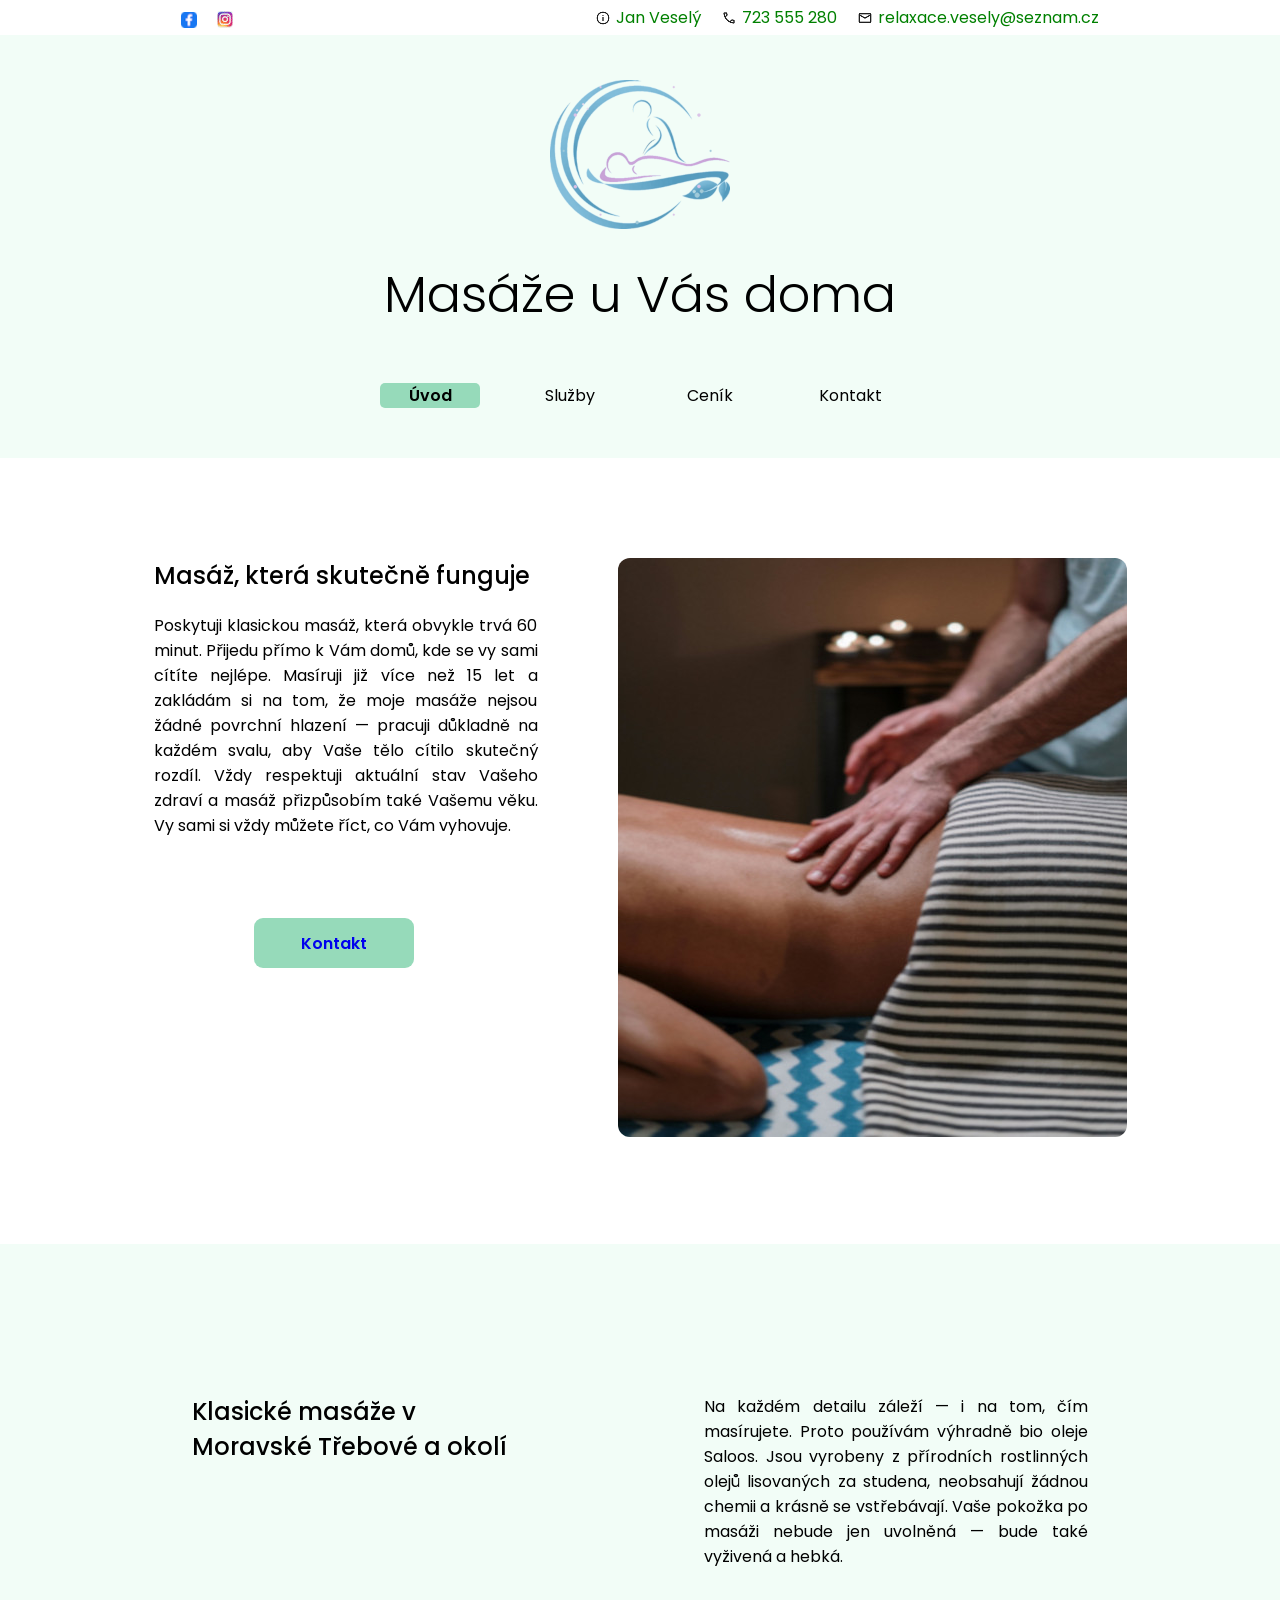
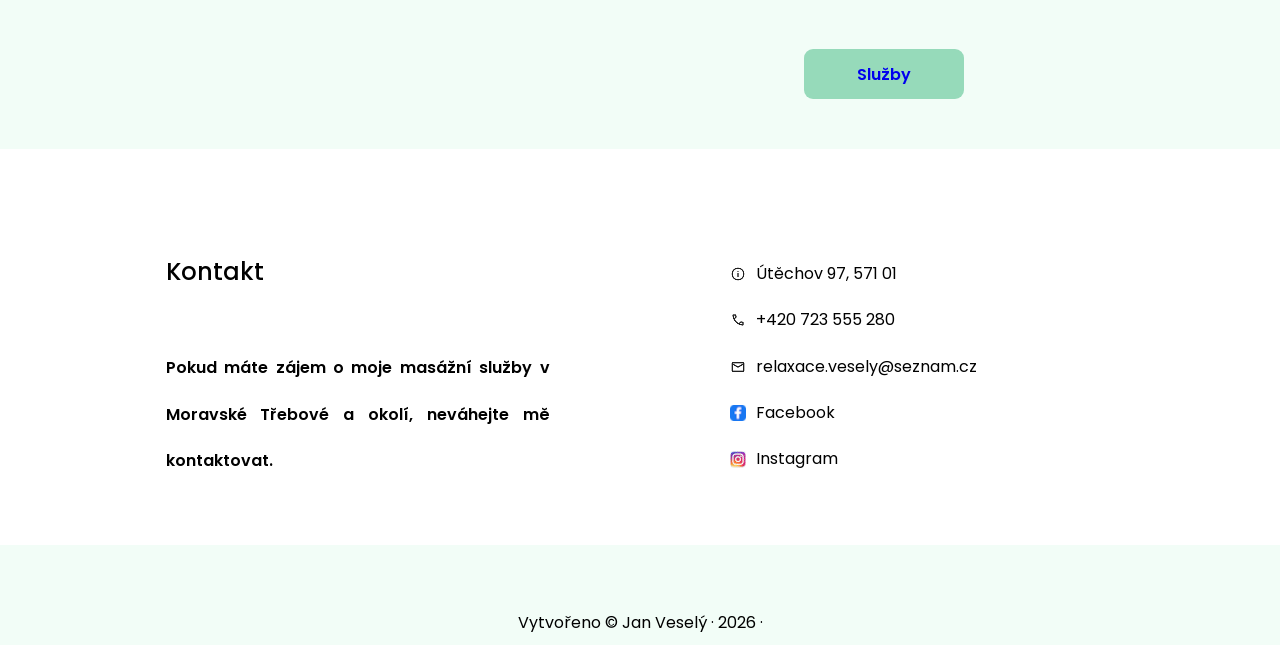
<file: index.html>
<!doctype html>
<html lang="cs">
  <head>
    <meta charset="UTF-8" />
    <meta name="viewport" content="width=device-width, initial-scale=1.0" />
    <link rel="stylesheet" href="style.css" />
    <link rel="stylesheet" href="media-query.css" />
    <title>Úvod</title>
  </head>

  <body>
    <div class="container">
      <!-- vrchní lišta s kontakty-->
      <div class="top-bar">
        <div class="top-bar_social-icons">
          <a href="https://www.facebook.com/profile.php?id=61579508108314" target="_blank"><img src="img/ikona-fb.png" alt="" /></a>
          <a href="https://www.instagram.com/jan.vesely._masaze/" target="_blank"><img src="img/ikona_IG.jpg" alt="" /></a>
        </div>
        <div class="top-bar_contacts">
          <span>
            <img src="img/icon-info.png" alt="" />
            Jan Veselý
          </span>
          <span>
            <img src="img/icon-telephone.png" alt="" />
            723 555 280
          </span>
          <span>
            <img src="img/icon-envelope.png" alt="" />
            relaxace.vesely@seznam.cz
          </span>
        </div>
      </div>

      <!-- Nadpis + logo + navigace -->
      <header>
        <div class="menu-close">
          <div class="hamburger-menu"><img src="img/hamburger-menu.png" alt="" /></div>
          <div class="close"><img src="img/close.png" alt="" /></div>
        </div>

        <div class="header_icon">
          <img src="img/logo_blue_purple.png" alt="" />
        </div>
        <span class="header_title">Masáže u Vás doma</span>
        <nav>
          <ul class="main-nav">
            <li><a href="index.html" target="_blank">Úvod</a></li>
            <li><a href="sluzby.html" target="_blank">Služby</a></li>
            <li><a href="cenik.html" target="_blank">Ceník</a></li>
            <li><a href="kontakt.html" target="_blank">Kontakt</a></li>
            <!-- mobile-contact-ve vyjížděcím menu -->
            <li class="mobile-contact">
              <span>
                <img src="img/icon-info.png" alt="" />
                Jan Veselý
              </span>
              <span>
                <img src="img/icon-telephone.png" alt="" />
                723 555 280
              </span>
              <span>
                <img src="img/icon-envelope.png" alt="" />
                relaxace.vesely@seznam.cz
              </span>
            </li>
            <!-- konec=> mobile-contact-ve vyjížděcím menu -->
          </ul>
        </nav>
      </header>

      <!-- hlavní obsah -->
      <main>
        <!-- section intro -->
        <section class="main_intro-wrapper">
          <section class="intro_content">
            <h2>Masáž, která skutečně funguje</h2>
            <p>
              Poskytuji klasickou masáž, která obvykle trvá 60 minut. Přijedu přímo k Vám domů, kde se vy sami cítíte nejlépe. Masíruji již více než 15 let a zakládám si na tom, že moje masáže nejsou
              žádné povrchní hlazení — pracuji důkladně na každém svalu, aby Vaše tělo cítilo skutečný rozdíl. Vždy respektuji aktuální stav Vašeho zdraví a masáž přizpůsobím také Vašemu věku. Vy sami
              si vždy můžete říct, co Vám vyhovuje.
            </p>
            <a href="kontakt.html" target="_blank">Kontakt</a>
          </section>
          <div class="intro_photo"><img src="img/fotka masaze-ruce.jpg" alt="" /></div>
        </section>

        <!-- section services -->
        <section class="main_services-wrapper">
          <section class="services_left">
            <h2>Klasické masáže v Moravské Třebové a okolí</h2>
          </section>
          <section class="services_right">
            <p>
              Na každém detailu záleží — i na tom, čím masírujete. Proto používám výhradně bio oleje Saloos. Jsou vyrobeny z přírodních rostlinných olejů lisovaných za studena, neobsahují žádnou
              chemii a krásně se vstřebávají. Vaše pokožka po masáži nebude jen uvolněná — bude také vyživená a hebká.
            </p>
            <a href="sluzby.html" target="_blank">Služby</a>
          </section>
        </section>

        <!-- section contact -->
        <section class="main_contacts-wrapper">
          <section class="contacts_left">
            <h2>Kontakt</h2>
            <p>Pokud máte zájem o moje masážní služby v Moravské Třebové a okolí, neváhejte mě kontaktovat.</p>
          </section>
          <section class="contacts_right">
            <ul>
              <li class="adresa">
                <img src="img/icon-info.png" alt="" />
                Útěchov 97, 571 01
              </li>
              <li class="telephone">
                <img src="img/icon-telephone.png" alt="" />
                +420 723 555 280
              </li>
              <li class="email">
                <img src="img/icon-envelope.png" alt="" />
                relaxace.vesely@seznam.cz
              </li>
              <li class="facebook">
                <a href="https://www.facebook.com/profile.php?id=61579508108314" target="_blank">
                  <img src="img/ikona-fb.png" alt="" />
                  Facebook
                </a>
              </li>
              <li class="instagram">
                <a href="https://www.instagram.com/jan.vesely._masaze/" target="_blank">
                  <img src="img/ikona_IG.jpg" alt="" />
                  Instagram
                </a>
              </li>
            </ul>
          </section>
        </section>
      </main>
      <!-- footer -->
      <footer><span class="footer">Vytvořeno &copy; Jan Veselý &middot; 2026 &middot;</span></footer>
    </div>
    <script src="script.js"></script>
  </body>
</html>
</file>
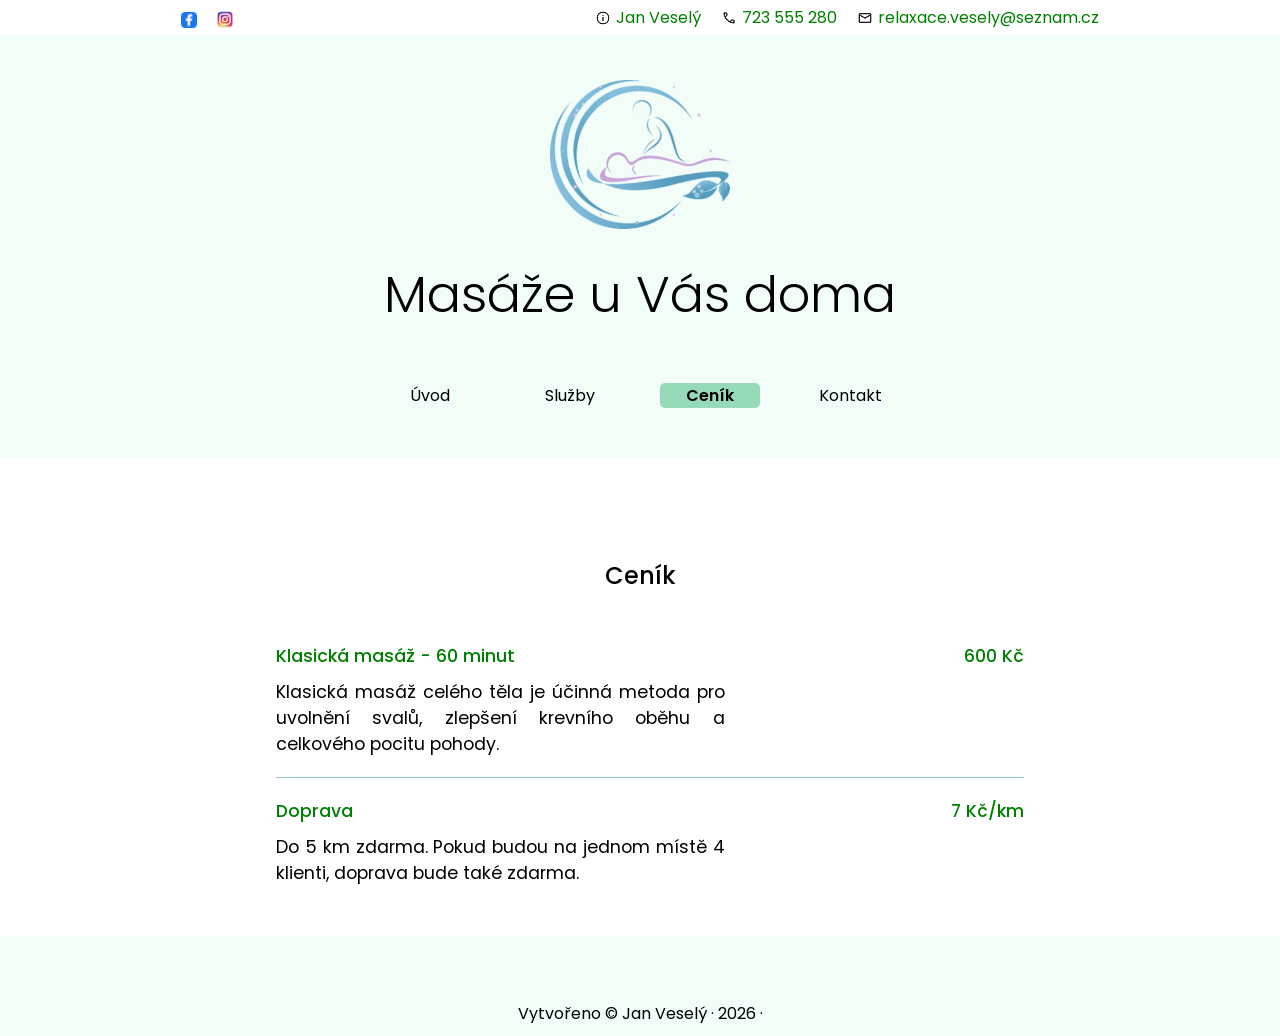
<file: cenik.html>
<!doctype html>
<html lang="en">
  <head>
    <meta charset="UTF-8" />
    <meta name="viewport" content="width=device-width, initial-scale=1.0" />
    <link rel="stylesheet" href="style.css" />
    <link rel="stylesheet" href="media-query.css" />
    <title>Ceník</title>
  </head>
  <body>
    <div class="container">
      <!-- vrchní lišta s kontakty-->
      <div class="top-bar">
        <div class="top-bar_social-icons">
          <a href="https://www.facebook.com/profile.php?id=61579508108314" target="_blank"><img src="img/ikona-fb.png" alt="" /></a>
          <a href="https://www.instagram.com/jan.vesely._masaze/" target="_blank"><img src="img/ikona_IG.jpg" alt="" /></a>
        </div>
        <div class="top-bar_contacts">
          <span>
            <img src="img/icon-info.png" alt="" />
            Jan Veselý
          </span>
          <span>
            <img src="img/icon-telephone.png" alt="" />
            723 555 280
          </span>
          <span>
            <img src="img/icon-envelope.png" alt="" />
            relaxace.vesely@seznam.cz
          </span>
        </div>
      </div>
      <!-- Nadpis + logo + navigace -->
      <header>
        <div class="menu-close">
          <div class="hamburger-menu"><img src="img/hamburger-menu.png" alt="" /></div>
          <div class="close"><img src="img/close.png" alt="" /></div>
        </div>
        <div class="header_icon">
          <img src="img/logo_blue_purple.png" alt="" />
        </div>
        <span class="header_title">Masáže u Vás doma</span>
        <nav>
          <ul class="main-nav">
            <li><a href="index.html">Úvod</a></li>
            <li><a href="sluzby.html">Služby</a></li>
            <li><a href="cenik.html">Ceník</a></li>
            <li><a href="kontakt.html">Kontakt</a></li>
            <!-- mobile-contact-ve vyjížděcím menu -->
            <li class="mobile-contact">
              <span>
                <img src="img/icon-info.png" alt="" />
                Jan Veselý
              </span>
              <span>
                <img src="img/icon-telephone.png" alt="" />
                723 555 280
              </span>
              <span>
                <img src="img/icon-envelope.png" alt="" />
                relaxace.vesely@seznam.cz
              </span>
            </li>
            <!-- konec=> mobile-contact-ve vyjížděcím menu -->
          </ul>
        </nav>
      </header>
      <!-- price page -->
      <!-- classic massage -->
      <main>
        <span class="price-page_title">Ceník</span>
        <section class="price-page_price-list">
          <section class="price-list_classic-massage">
            <section class="classic-massage_align">
              <span class="classic-massage_title">Klasická masáž - 60 minut</span>
              <span>600 Kč</span>
            </section>
            <p>Klasická masáž celého těla je účinná metoda pro uvolnění svalů, zlepšení krevního oběhu a celkového pocitu pohody.</p>
          </section>
          <!-- price list traffic -->
          <section class="price-list_traffic">
            <section class="classic-massage_traffic-align">
              <span class="classic-massage_trafic">Doprava</span>
              <span>7 Kč/km</span>
            </section>
            <p>Do 5 km zdarma. Pokud budou na jednom místě 4 klienti, doprava bude také zdarma.</p>
          </section>
        </section>
      </main>
      <!-- footer -->
      <footer><span class="footer">Vytvořeno &copy; Jan Veselý &middot; 2026 &middot;</span></footer>
    </div>
    <script src="script.js"></script>
  </body>
</html>
</file>
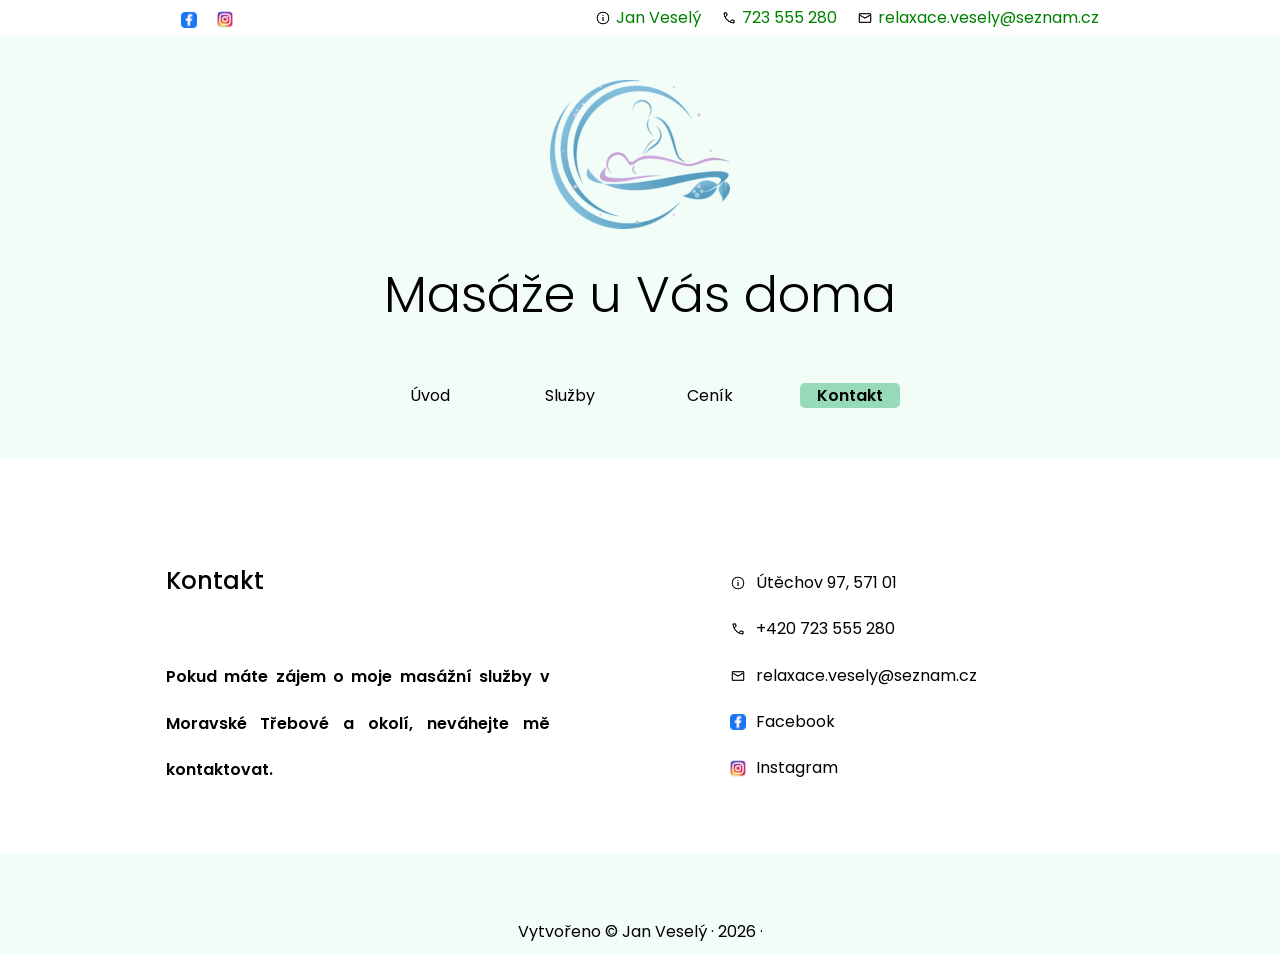
<file: kontakt.html>
<!doctype html>
<html lang="en">
  <head>
    <meta charset="UTF-8" />
    <meta name="viewport" content="width=device-width, initial-scale=1.0" />
    <link rel="stylesheet" href="style.css" />
    <link rel="stylesheet" href="media-query.css" />
    <title>Kontakt</title>
  </head>
  <body>
    <div class="container">
      <!-- vrchní lišta s kontakty-->
      <div class="top-bar">
        <div class="top-bar_social-icons">
          <a href="https://www.facebook.com/profile.php?id=61579508108314" target="_blank"><img src="img/ikona-fb.png" alt="" /></a>
          <a href="https://www.instagram.com/jan.vesely._masaze/" target="_blank"><img src="img/ikona_IG.jpg" alt="" /></a>
        </div>
        <div class="top-bar_contacts">
          <span>
            <img src="img/icon-info.png" alt="" />
            Jan Veselý
          </span>
          <span>
            <img src="img/icon-telephone.png" alt="" />
            723 555 280
          </span>
          <span>
            <img src="img/icon-envelope.png" alt="" />
            relaxace.vesely@seznam.cz
          </span>
        </div>
      </div>

      <!-- tilte logo navigation -->
      <header>
        <div class="menu-close">
          <div class="hamburger-menu"><img src="img/hamburger-menu.png" alt="" /></div>
          <div class="close"><img src="img/close.png" alt="" /></div>
        </div>
        <div class="header_icon">
          <img src="img/logo_blue_purple.png" alt="" />
        </div>
        <span class="header_title">Masáže u Vás doma</span>
        <nav>
          <ul class="main-nav">
            <li><a href="index.html" target="_blank">Úvod</a></li>
            <li><a href="sluzby.html" target="_blank">Služby</a></li>
            <li><a href="cenik.html" target="_blank">Ceník</a></li>
            <li><a href="kontakt.html" target="_blank">Kontakt</a></li>
            <!-- mobile-contact-ve vyjížděcím menu -->
            <li class="mobile-contact">
              <span>
                <img src="img/icon-info.png" alt="" />
                Jan Veselý
              </span>
              <span>
                <img src="img/icon-telephone.png" alt="" />
                723 555 280
              </span>
              <span>
                <img src="img/icon-envelope.png" alt="" />
                relaxace.vesely@seznam.cz
              </span>
            </li>
            <!-- konec=> mobile-contact-ve vyjížděcím menu -->
          </ul>
        </nav>
      </header>
      <!-- section contact -->
        <section class="main_contacts-wrapper">
          <section class="contacts_left">
            <h2>Kontakt</h2>
            <p>Pokud máte zájem o moje masážní služby v Moravské Třebové a okolí, neváhejte mě kontaktovat.</p>
          </section>
          <section class="contacts_right">
            <ul>
              <li class="adresa">
                <img src="img/icon-info.png" alt="" />
                Útěchov 97, 571 01
              </li>
              <li class="telephone">
                <img src="img/icon-telephone.png" alt="" />
                +420 723 555 280
              </li>
              <li class="email">
                <img src="img/icon-envelope.png" alt="" />
                relaxace.vesely@seznam.cz
              </li>
              <li class="facebook">
                <a href="https://www.facebook.com/profile.php?id=61579508108314" target="_blank">
                  <img src="img/ikona-fb.png" alt="" />
                  Facebook
                </a>
              </li>
              <li class="instagram">
                <a href="https://www.instagram.com/jan.vesely._masaze/" target="_blank">
                  <img src="img/ikona_IG.jpg" alt="" />
                  Instagram
                </a>
              </li>
            </ul>
          </section>
        </section>
      </main>
      <!-- footer -->
      <footer><span class="footer">Vytvořeno &copy; Jan Veselý &middot; 2026 &middot;</span></footer>
    </div>
    <script src="script.js"></script>
  </body>
</html>
</file>
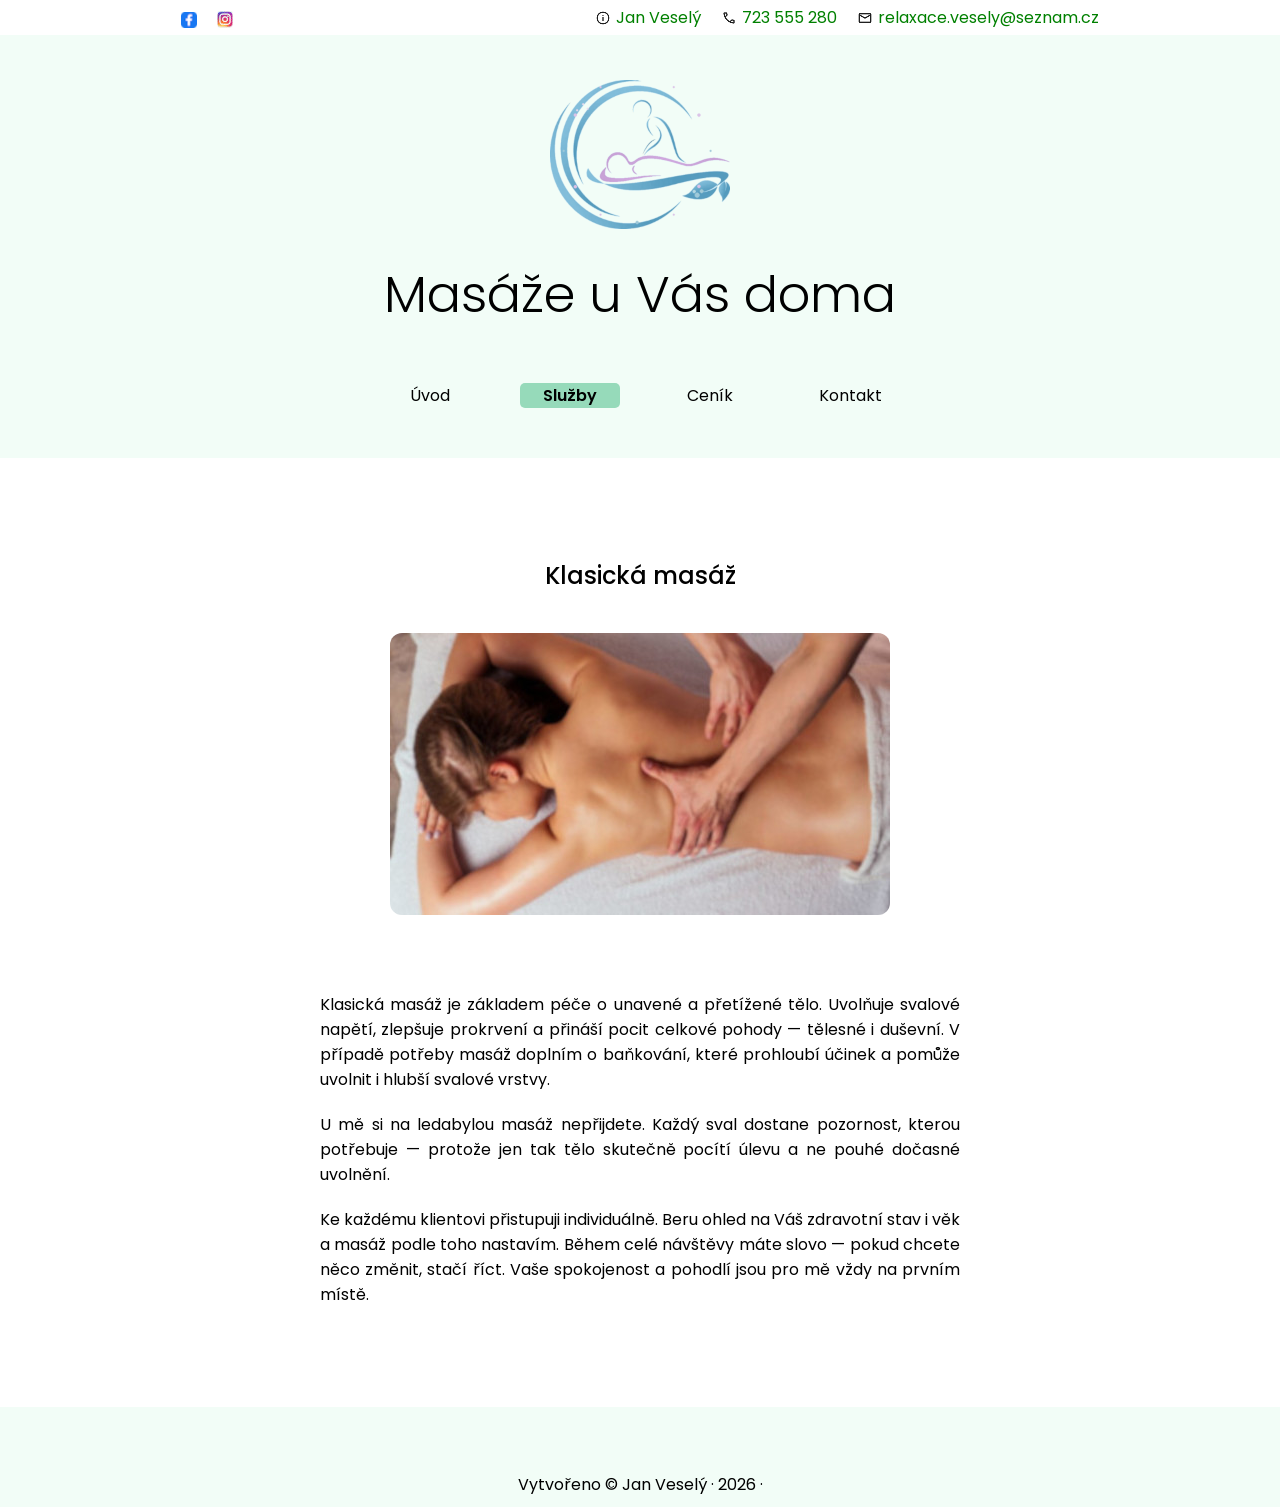
<file: sluzby.html>
<!doctype html>
<html lang="en">
  <head>
    <meta charset="UTF-8" />
    <meta name="viewport" content="width=device-width, initial-scale=1.0" />
    <link rel="stylesheet" href="style.css" />
    <link rel="stylesheet" href="media-query.css" />
    <title>Služby</title>
  </head>
  <body>
    <div class="container">
      <!-- vrchní lišta s kontakty-->
      <div class="top-bar">
        <div class="top-bar_social-icons">
          <a href="https://www.facebook.com/profile.php?id=61579508108314" target="_blank"><img src="img/ikona-fb.png" alt="" /></a>
          <a href="https://www.instagram.com/jan.vesely._masaze/" target="_blank"><img src="img/ikona_IG.jpg" alt="" /></a>
        </div>
        <div class="top-bar_contacts">
          <span>
            <img src="img/icon-info.png" alt="" />
            Jan Veselý
          </span>
          <span>
            <img src="img/icon-telephone.png" alt="" />
            723 555 280
          </span>
          <span>
            <img src="img/icon-envelope.png" alt="" />
            relaxace.vesely@seznam.cz
          </span>
        </div>
      </div>
      <!-- Nadpis + logo + navigace -->
      <header>
        <div class="menu-close">
          <div class="hamburger-menu"><img src="img/hamburger-menu.png" alt="" /></div>
          <div class="close"><img src="img/close.png" alt="" /></div>
        </div>
        <div class="header_icon">
          <img src="img/logo_blue_purple.png" alt="" />
        </div>
        <span class="header_title">Masáže u Vás doma</span>
        <nav>
          <ul class="main-nav">
            <li><a href="index.html">Úvod</a></li>
            <li><a href="sluzby.html">Služby</a></li>
            <li><a href="cenik.html">Ceník</a></li>
            <li><a href="kontakt.html">Kontakt</a></li>
            <!-- mobile-contact-ve vyjížděcím menu -->
            <li class="mobile-contact">
              <span>
                <img src="img/icon-info.png" alt="" />
                Jan Veselý
              </span>
              <span>
                <img src="img/icon-telephone.png" alt="" />
                723 555 280
              </span>
              <span>
                <img src="img/icon-envelope.png" alt="" />
                relaxace.vesely@seznam.cz
              </span>
            </li>
            <!-- konec=> mobile-contact-ve vyjížděcím menu -->
          </ul>
        </nav>
      </header>

      <!-- main section -->
      <!-- service page -->
      <main>
        <article class="service-page_article">
          <span class="service-page_title">Klasická masáž</span>
          <div class="service-page_photo"><img src="img/fotka masaz.jpeg" alt="" /></div>
          <p>
            Klasická masáž je základem péče o unavené a přetížené tělo. Uvolňuje svalové napětí, zlepšuje prokrvení a přináší pocit celkové pohody — tělesné i duševní. V případě potřeby masáž doplním
            o baňkování, které prohloubí účinek a pomůže uvolnit i hlubší svalové vrstvy.
          </p>
          <p>U mě si na ledabylou masáž nepřijdete. Každý sval dostane pozornost, kterou potřebuje — protože jen tak tělo skutečně pocítí úlevu a ne pouhé dočasné uvolnění.</p>
          <p>
            Ke každému klientovi přistupuji individuálně. Beru ohled na Váš zdravotní stav i věk a masáž podle toho nastavím. Během celé návštěvy máte slovo — pokud chcete něco změnit, stačí říct.
            Vaše spokojenost a pohodlí jsou pro mě vždy na prvním místě.
          </p>
        </article>
      </main>
      <!-- footer -->
      <footer><span class="footer">Vytvořeno &copy; Jan Veselý &middot; 2026 &middot;</span></footer>
    </div>
    <script src="script.js"></script>
  </body>
</html>
</file>
<file: style.css>
@import url("https://fonts.googleapis.com/css2?family=Poppins:ital,wght@0,100;0,200;0,300;0,400;0,500;0,600;0,700;0,800;0,900;1,100;1,200;1,300;1,400;1,500;1,600;1,700;1,800;1,900&display=swap");

* {
  margin: 0;
  padding: 0;
  box-sizing: border-box;
}

body {
  font-family: "Poppins", sans-serif;
}

.container {
  width: 100%;
}

/* --- vrchní lišta s kontakty --- */

.top-bar {
  width: 100%;
  display: flex;
  justify-content: space-around;
}

.top-bar_social-icons,
.top-bar_contacts {
  display: flex;
  justify-content: space-between;
  gap: 20px;
}

.top-bar_social-icons {
  margin-top: 10px;
}
/* --- zarovnání ikon a textu na střed ---*/
.top-bar_contacts span {
  display: flex;
  align-items: center;
  gap: 5px;
  color: green;
}

li {
  list-style-type: none;
}

li a {
  text-decoration: none;
  color: black;
}

/* --- header title logo(index) --- */

header {
  padding: 30px;
  background-color: rgb(242, 253, 247);
  text-align: center;
}

.header_icon {
  margin: 0 0 20px 0;
  padding-top: 15px;
}

.header_title {
  font-weight: 300;
  font-size: 3.2em;
}

/* --hamburger menu + close -- */
.menu-close {
  position: relative;
}

.hamburger-menu {
  width: 24px;
  height: 24px;
  display: none;
}

.close {
  width: 24px;
  height: 24px;
  display: none;
}
/* -- vytvoření tříd pro přepínání viditelnosti a skrytí elementů -- */

.block {
  display: block !important;
}

.none {
  display: none !important;
}

/* --- navigation --- */

.main-nav {
  display: flex;
  justify-content: center;
  align-items: center;
  transform: translateX(0); /* přidáme transform, ale necháme menu viditelné */
}

.main-nav li {
  list-style-type: none;
  margin: 50px 20px 20px;
  display: block;
}

/* -- .main-nav .mobile-contact dáváme jen kvůli tomu, aby se v desktop verzi nezobrazily kontakty jak div => top-bar a kvůli vyšší specifičnosti */
.main-nav .mobile-contact {
  display: none;
}

.main-nav li a {
  display: block;
  width: 100px;
  border-radius: 5px;
}

.main-nav li :hover {
  background-color: rgb(150, 218, 186);
}
/* --přidáme třídu active, pro orientaci na které stránce se právě nacházíme pomocí javascriptu-- */
.main-nav a.active {
  background-color: rgb(150, 218, 186);
  border-radius: 5px;
  font-weight: 600;
}

/* --- main sekce --- */
/* --- section intro --- */

.main_intro-wrapper {
  margin-top: 100px;
  display: flex;
  justify-content: center;
  gap: 80px;
}

.intro_content {
  width: 30%;
}

.intro_content p {
  margin-bottom: 80px;
  text-align: justify;
}

.intro_content a {
  display: flex;
  justify-content: center;
  align-items: center;
  width: 160px;
  height: 50px;
  background-color: rgb(150, 218, 186);
  border-radius: 9px;
  font-weight: 600;
  margin-left: 100px;
  text-decoration: none;
}

.intro_content a:hover {
  color: rgb(238, 24, 24);
}

h2 {
  margin-bottom: 20px;
  font-weight: 500;
}

.intro_photo img {
  border-radius: 12px;
  width: 100%; /*-- zajišťuje , že obrázek bude využívat vždy celou šířku rodičovského elementu --*/
  height: auto; /*-- výška se automaticky upraví podle šířky při zachování poměru stran  */
  max-width: 100%; /*-- zajistí, že obrázek nikdy nebude větší než rodičovský element */
}

/* --- section services --- */

.main_services-wrapper {
  margin-top: 100px;
  display: flex;
  justify-content: space-evenly;
  background-color: rgb(242, 253, 247);
  padding: 150px 0 0 0;

  /* height: 600px; */
}

.services_left {
  width: 25%;
}

.services_right {
  width: 30%;
  text-align: justify;
}

.services_right p {
  margin-bottom: 80px;
}

.services_right a {
  display: flex;
  justify-content: center;
  align-items: center;
  width: 160px;
  height: 50px;
  background-color: rgb(150, 218, 186);
  border-radius: 9px;
  font-weight: 600;
  margin: 0 0 50px 100px;
  text-decoration: none;
}

.services_right a:hover {
  color: rgb(238, 24, 24);
}

/* --- service page --- */

.service-page_article {
  width: 50%;
  margin: 100px auto;
  text-align: center;
}

.service-page_title {
  font-size: 1.5em;
  font-weight: 500;
}

.service-page_photo {
  max-width: 500px;
  margin: 0 auto;
}

.service-page_photo img {
  border-radius: 12px;
  margin: 40px 0 50px 0;
  width: 100%; /*-- zajišťuje , že obrázek bude využívat vždy celou šířku rodičovského elementu --*/
  height: auto; /*-- výška se automaticky upraví podle šířky při zachování poměru stran  */
  max-width: 100%; /*-- zajistí, že obrázek nikdy nebude větší než rodičovský element */
}

.service-page_article p {
  margin: 20px 0;
  text-align: justify;
}

/* --- price page --- */
/* --- classic massage --- */

.price-page_price-list {
  width: 60%;
  font-size: 1.1em;
  margin: 50px auto;
}

.price-page_title {
  margin-top: 100px;
  display: block;
  font-size: 1.5em;
  text-align: center;
  font-weight: 500;
}

.price-page_price-list h2 {
  font-weight: 400;
}

.price-list_classic-massage {
  margin-left: 20px;
  padding-bottom: 20px;
  border-bottom: 1px solid rgb(145, 206, 173);
}

.price-list_classic-massage p {
  width: 60%;
  text-align: justify;
  margin-top: 10px;
}

.classic-massage_align {
  display: flex;
  justify-content: space-between;
  color: green;
  font-weight: 500;
}

/* --- price list traffic --- */

.price-list_traffic {
  margin: 20px 0 0 20px;
}

.price-list_traffic p {
  width: 60%;
  text-align: justify;
  margin-top: 10px;
}

.classic-massage_traffic-align {
  display: flex;
  justify-content: space-between;
  color: green;
  font-weight: 500;
}

/* --- section contacts --- */

.main_contacts-wrapper {
  display: flex;
  justify-content: space-evenly;
  align-items: center;
  gap: 15px;
  margin: 100px 0 60px 0;
  line-height: 2.9em;
}

.contacts_left {
  width: 30%;
}

.contacts_left p {
  text-align: justify;
}

.contacts_right {
  width: 30%;
}

.contacts_right li {
  max-width: 100%;
  overflow-wrap: anywhere; /*--zajistí zalamování textu v elementu--*/
}

.main_contacts-wrapper h2 {
  margin-bottom: 50px;
}

.main_contacts-wrapper p {
  font-weight: 600;
}

.main_contacts-wrapper li {
  display: flex;
  align-items: center;
  gap: 10px;
}

.main_contacts-wrapper a {
  display: flex;
  align-items: center;
  gap: 10px;
}

footer {
  display: flex;
  justify-content: center;
  align-items: flex-end;
  height: 100px;
  background-color: rgb(242, 253, 247);
  padding-bottom: 10px;
}
</file>
<file: media-query.css>
@media (max-width: 768px) {
  /* --nadpis - logo - navigace */
  header {
    position: relative;
  }

  .hamburger-menu {
    position: absolute;
    right: 25px;
    display: block;
    z-index: 1;
  }

  .close {
    position: absolute;
    right: 25px;
    z-index: 2;
  }

  /* mobilní menu – výchozí stav (schované mimo obrazovku) */
  .main-nav {
    position: fixed;
    top: 0;
    right: 0;
    width: 70%;
    height: 100vh;
    background-color: white;
    transform: translateX(100%);
    transition: transform 0.3s ease;
    z-index: 0;
    display: block; /* musí být block, aby šla animace */
  }

  .nav-open {
    transform: translateX(0);
  }

  .top-bar_contacts {
    display: none;
  }

  /* -- mobilní verze obsahu -- */

  .intro_content {
    width: 70%;
  }

  .intro_photo {
    max-width: 350px;
  }

  /* --intro page-- */
  .main_intro-wrapper {
    display: flex;
    flex-direction: column;
    align-items: center;
  }
  /* --intro service pages-- */
  .main_services-wrapper {
    display: flex;
    flex-direction: column;
    align-items: center;
  }

  .services_left,
  .services_right {
    width: 70%;
  }

  /* --price page-- */
  .price-page_price-list {
    width: 80%;
    margin: 50px auto; /* vycentruje blok */
    text-align: center; /* vycentruje text */
  }

  .service-page_article {
    width: 70%;
  }

  .price-list_classic-massage p,
  .price-list_traffic p {
    width: 100%;
  }

  /* --contact page-- */

  .main_contacts-wrapper {
    display: flex;
    flex-direction: column;
  }
  .contacts_right,
  .contacts_left {
    width: 70%;
  }

  /* --zobrazujeme kontakty ve vyjížděcím menu (kontakty stejné jako v div => top-bar (úplně nahoře)*/
  .main-nav .mobile-contact {
    display: block;
    margin-bottom: 20px;
  }

  .main-nav .mobile-contact span {
    display: flex;
    align-items: center;
    gap: 10px;
    padding: 5px 0;
    color: green;
  }
}
</file>
